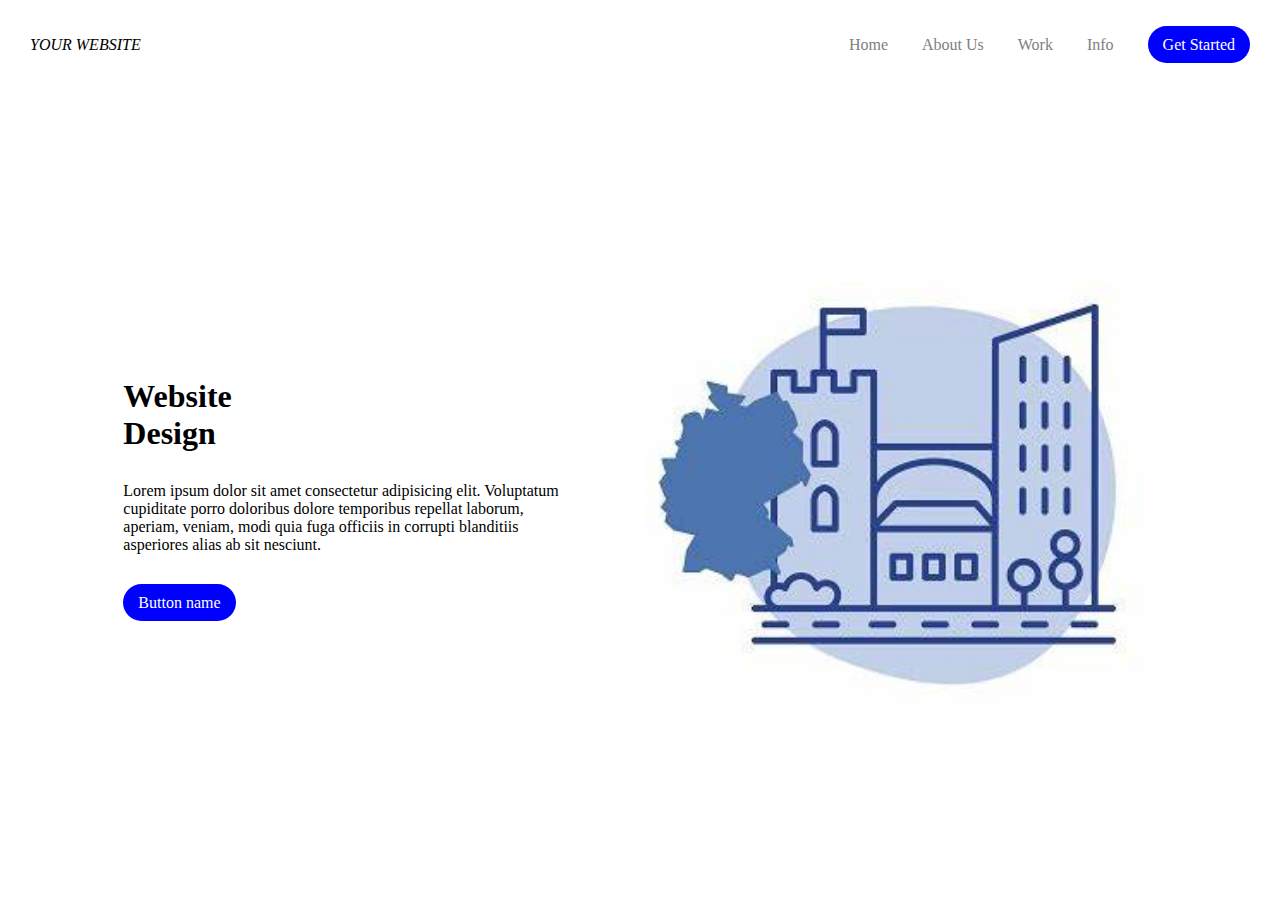
<file: index.html>
<!DOCTYPE html>
<html lang="en">

<head>
    <meta charset="UTF-8">
    <meta name="viewport" content="width=device-width, initial-scale=1.0">
    <title>Document</title>
    <link rel="stylesheet" href="style.css">
</head>

<body>

    <div class="page">
        <header>
            <em>Your Website</em>
            <nav>
                <a href="">Home</a>
                <a href="index2.html">About Us</a>
                <a href="">Work</a>
                <a href="">Info</a>
                <a href="" class="started">Get Started</a>
            </nav>
        </header>
        <main>
            <div class="container">
                <h1>Website Design</h1>
                <p>Lorem ipsum dolor sit amet consectetur adipisicing elit. Voluptatum cupiditate porro doloribus dolore
                    temporibus repellat laborum, aperiam, veniam, modi quia fuga officiis in corrupti blanditiis
                    asperiores alias ab sit nesciunt.</p>
                <a href="" class="button">Button name</a>
            </div>
            <img src="th.jpeg" alt="">
        </main>
    </div>
</body>

</html>
</file>
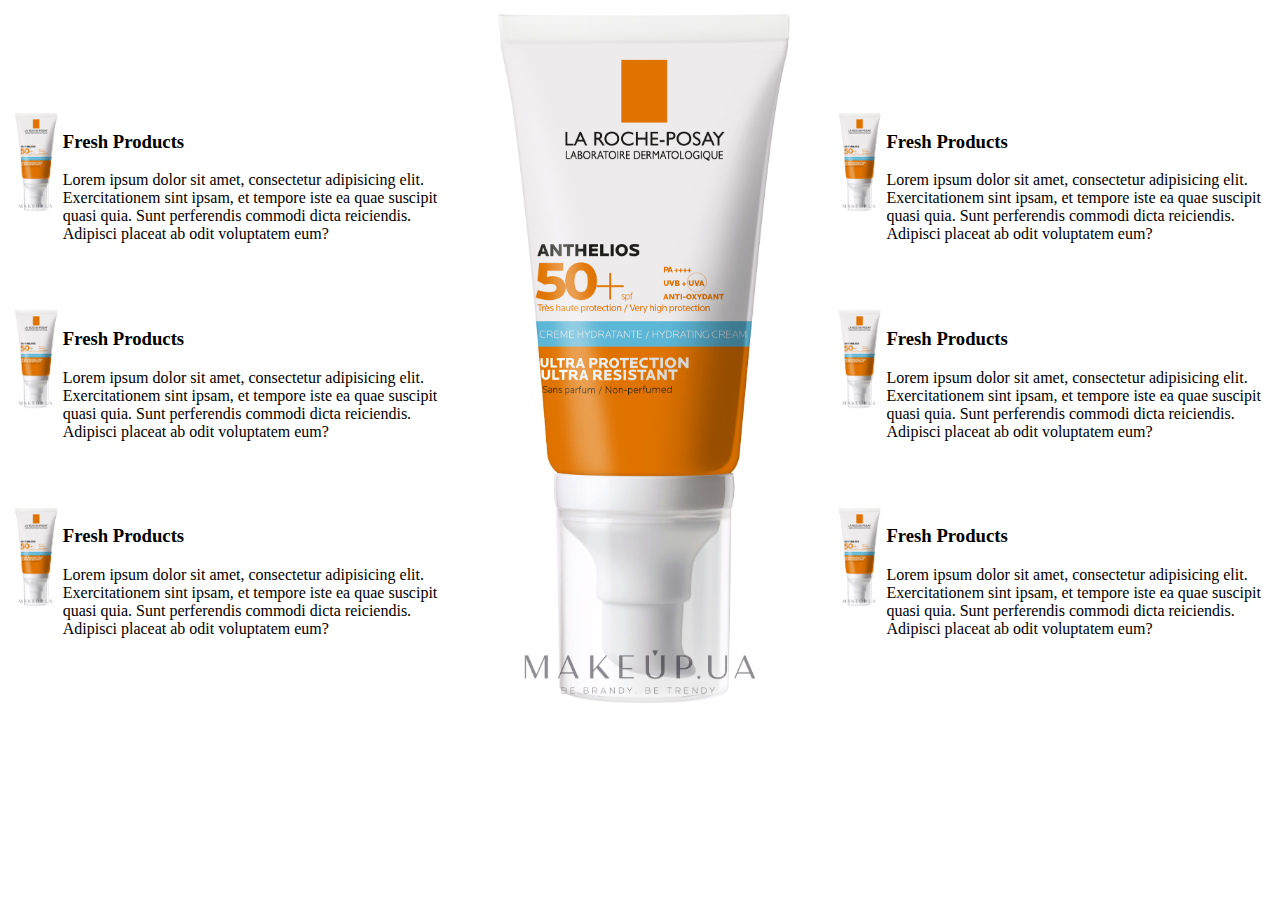
<file: index2.html>
<!DOCTYPE html>
<html lang="en">

<head>
    <meta charset="UTF-8">
    <meta name="viewport" content="width=device-width, initial-scale=1.0">
    <title>Document</title>
    <link rel="stylesheet" href="style2.css">
</head>

<body>
    <div class="container">
        <div class="first">
            <div class="second">
                <img src="efd1gr3d7szv.png" alt="">
                <div class="text">
                    <h3>Fresh Products</h3>
                    <p>Lorem ipsum dolor sit amet, consectetur adipisicing elit. Exercitationem sint ipsam, et tempore
                        iste ea quae suscipit quasi quia. Sunt perferendis commodi dicta reiciendis. Adipisci placeat ab
                        odit voluptatem eum?</p>
                </div>
            </div>
            <div class="second">
                <img src="efd1gr3d7szv.png" alt="">
                <div class="text">
                    <h3>Fresh Products</h3>
                    <p>Lorem ipsum dolor sit amet, consectetur adipisicing elit. Exercitationem sint ipsam, et tempore
                        iste ea quae suscipit quasi quia. Sunt perferendis commodi dicta reiciendis. Adipisci placeat ab
                        odit voluptatem eum?</p>
                </div>
            </div>
            <div class="second">
                <img src="efd1gr3d7szv.png" alt="">
                <div class="text">
                    <h3>Fresh Products</h3>
                    <p>Lorem ipsum dolor sit amet, consectetur adipisicing elit. Exercitationem sint ipsam, et tempore
                        iste ea quae suscipit quasi quia. Sunt perferendis commodi dicta reiciendis. Adipisci placeat ab
                        odit voluptatem eum?</p>
                </div>
            </div>
        </div>
        <div class="first">
            <img src="efd1gr3d7szv.png" class="image">
        </div>
        <div class="first">
            <div class="second">
                <img src="efd1gr3d7szv.png" alt="">
                <div class="text">
                    <h3>Fresh Products</h3>
                    <p>Lorem ipsum dolor sit amet, consectetur adipisicing elit. Exercitationem sint ipsam, et tempore
                        iste ea quae suscipit quasi quia. Sunt perferendis commodi dicta reiciendis. Adipisci placeat ab
                        odit voluptatem eum?</p>
                </div>
            </div>

            <div class="second">
                <img src="efd1gr3d7szv.png" alt="">
                <div class="text">
                    <h3>Fresh Products</h3>
                    <p>Lorem ipsum dolor sit amet, consectetur adipisicing elit. Exercitationem sint ipsam, et
                        tempore
                        iste ea quae suscipit quasi quia. Sunt perferendis commodi dicta reiciendis. Adipisci
                        placeat ab
                        odit voluptatem eum?</p>
                </div>
            </div>
            <div class="second">
                <img src="efd1gr3d7szv.png" alt="">
                <div class="text">
                    <h3>Fresh Products</h3>
                    <p>Lorem ipsum dolor sit amet, consectetur adipisicing elit. Exercitationem sint ipsam, et
                        tempore
                        iste ea quae suscipit quasi quia. Sunt perferendis commodi dicta reiciendis. Adipisci
                        placeat ab
                        odit voluptatem eum?</p>
                </div>
            </div>
        </div>
    </div>


</body>

</html>
</file>
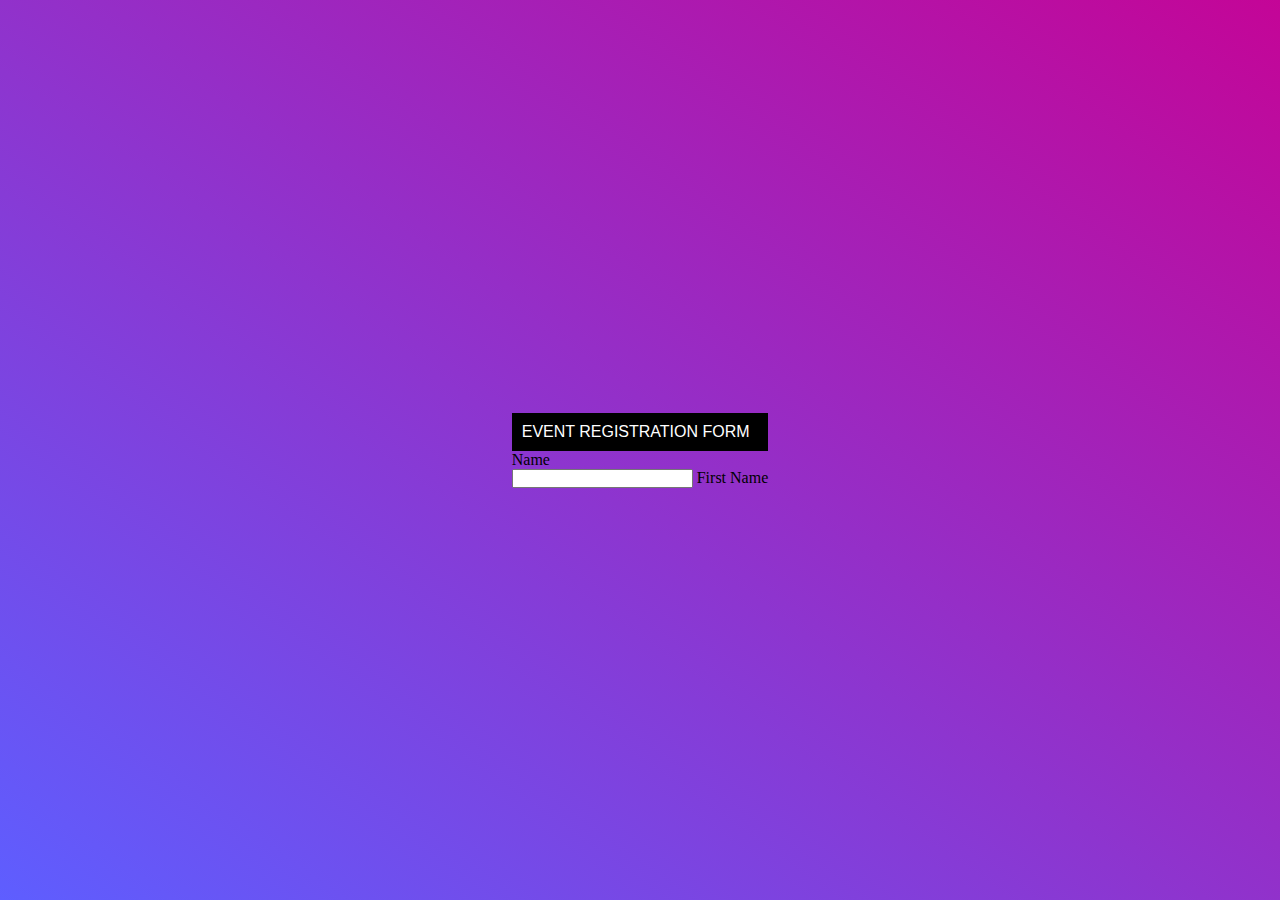
<file: input_form.html>
<!DOCTYPE html>
<html lang="en">

<head>
    <meta charset="UTF-8">
    <meta name="viewport" content="width=device-width, initial-scale=1.0">
    <title>Document</title>
    <link rel="stylesheet" href="input_style.css">
</head>

<body>
    <div class="container">
        <header>
            Event Registration Form
        </header>
        <div class="block">
            <div class="inblock">
                <label for="first_name">Name</label>
                <div class="first-name">
                    <input type="text" name="first-name">
                    <label for="first-name" class="first_name">First Name</label>
                </div>
                
                
            </div>
        </div>
    </div>
</body>

</html>
</file>
<file: style.css>
* {
    margin: 0;
    padding: 0;
}

.page {
    height: 100vh;
    width: 100vw;
}

header {
    height: 10vh;
    align-items: center;
    display: flex;
    justify-content: space-between;
    margin: 0 30px;
}

a {
    margin-left: 30px;
    color: grey;
    text-decoration-line: none;
}

em {
    text-transform: uppercase;
}

main {
    margin: 0 50px;
    height: 90vh;
    display: flex;
    justify-content: space-evenly;
    align-items: center;
}

img {
    width: 40vw;
}

.button {
    background-color: blue;
    color: white;
    padding: 10px 15px;
    border-radius: 20px;
    margin: 0;

}

p {
    width: 35vw;
    margin-bottom: 40px;
}

h1 {
    margin-bottom: 30px;
    width: 50px;
}

.started {
    background-color: blue;
    color: white;
    padding: 10px 15px;
    border-radius: 20px;
}
</file>
<file: style2.css>
img {
     height: 100px;
 }

 .image {
     height: 700px;
 }

 .container {
     display: flex;
     align-items: center;
 }

 .first {
     display: flex;
     flex-direction: column;
 }

 .second {
     display: flex;
     margin-top: 50px;
 }
</file>
<file: input_style.css>
* {
    padding: 0;
    margin: 0;
}

body {
    height: 100vh;
    width: 100vw;
    background: linear-gradient(to top right, rgb(94, 94, 255), rgb(196, 5, 151));
    display: flex;
    justify-content: center;
    align-items: center;

}

header {
    background-color: black;
    color: white;
    padding: 10px;
    text-transform: uppercase;
    font-family: Arial, Helvetica, sans-serif;
}
</file>
